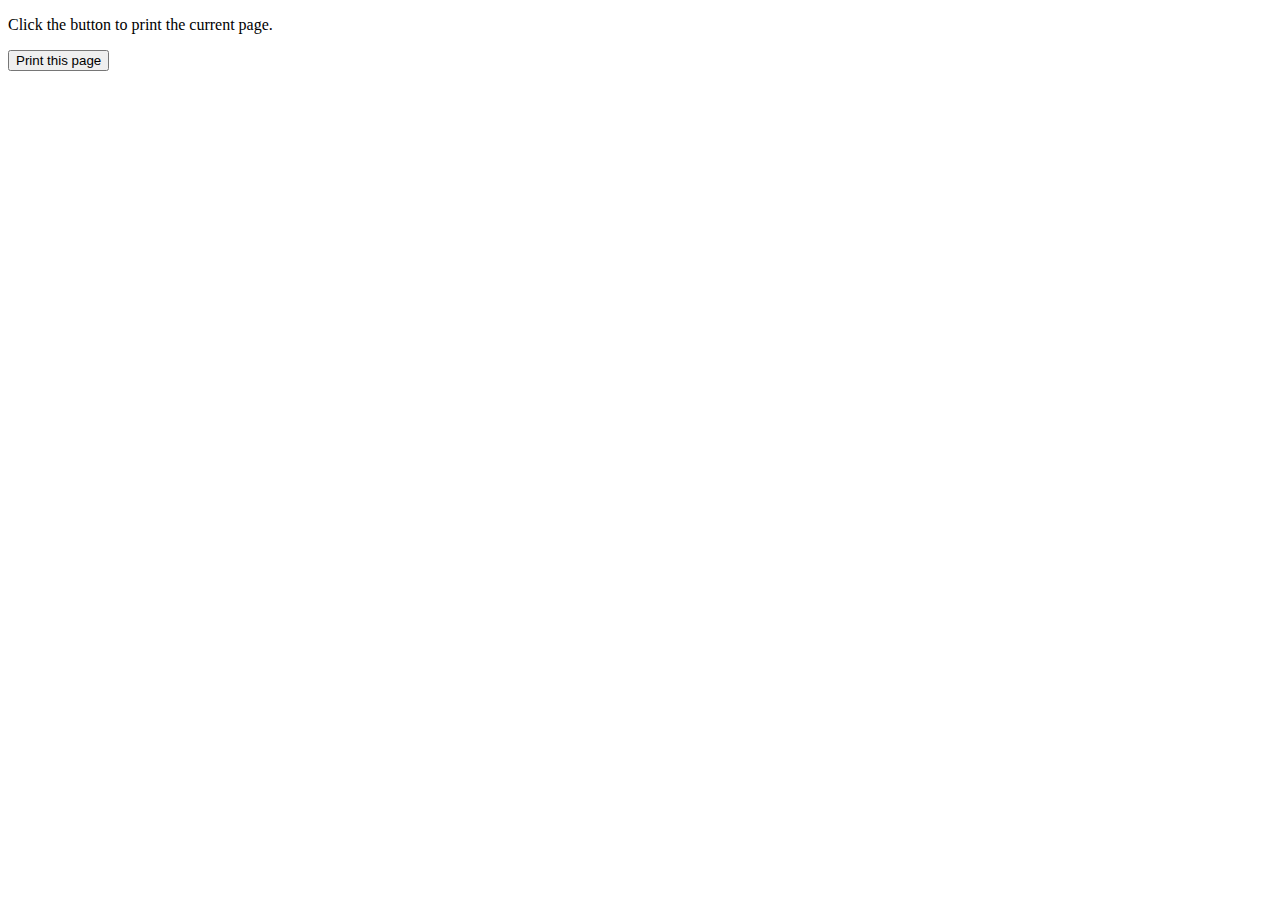
<file: basics/02_b/index.html>
<!DOCTYPE html>
<html lang="en">
<head>
    <meta charset="UTF-8">
    <meta name="viewport" content="width=device-width, initial-scale=1.0">
    <title>Document</title>
</head>
<body>
    <p></p>
    <p>Click the button to print the current page.</p>
    <button onclick="print_current_page()">Print this page</button>
<script src="main.js"></script>
</body>
</html>
</file>
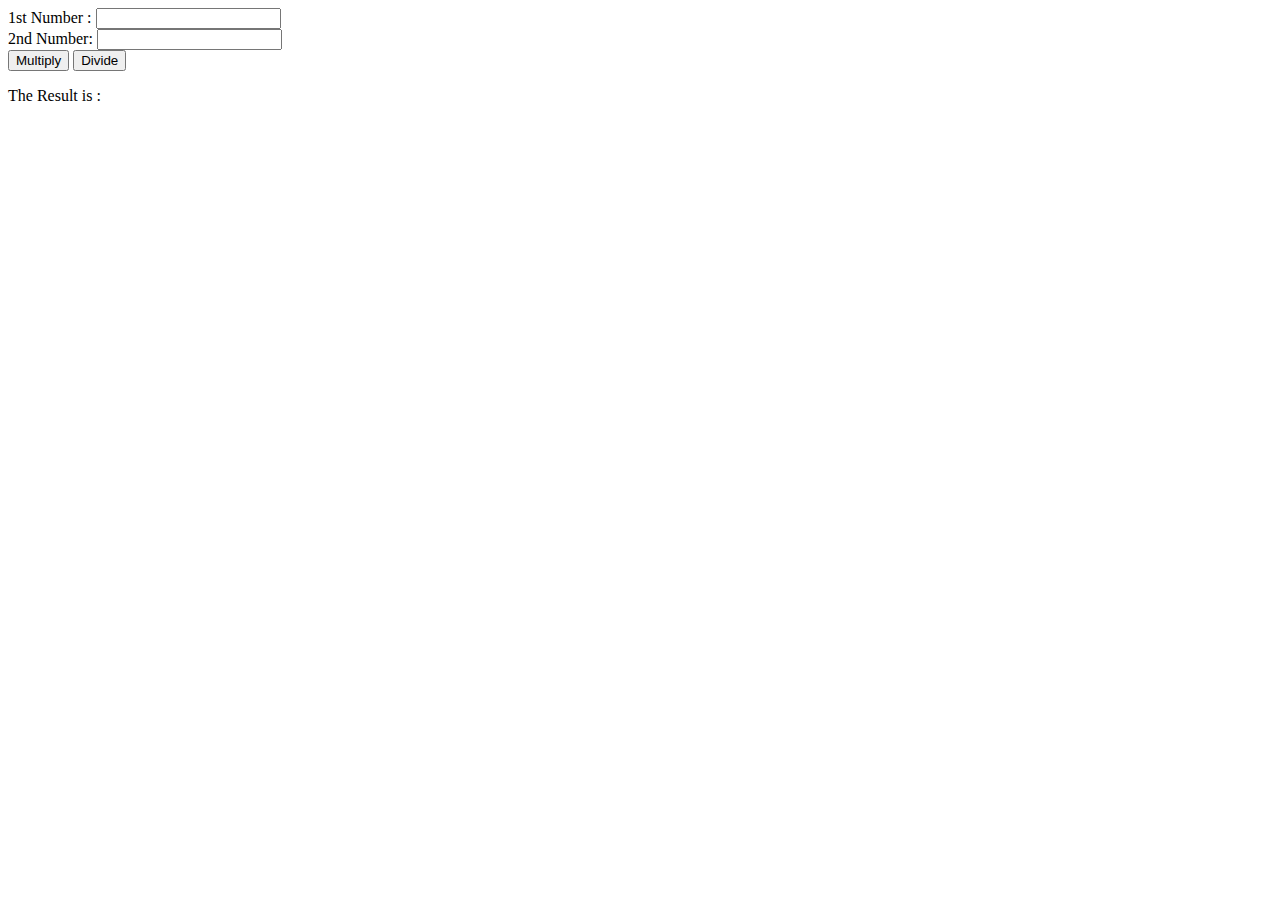
<file: basics/08_h/index.html>
<!DOCTYPE html>
<html lang="en">

<head>
    <meta charset="UTF-8">
    <meta name="viewport" content="width=device-width, initial-scale=1.0">
    <title>Document</title>
</head>

<body>
    <form>
        1st Number : <input type="text" id="firstNumber" /><br>
        2nd Number: <input type="text" id="secondNumber" /><br>
        <input type="button" onClick="multiplyBy()" Value="Multiply" />
        <input type="button" onClick="divideBy()" Value="Divide" />
    </form>
    
    <p>The Result is : <br>
        <span id="result"></span>
    </p>

    <script src="main.js"></script>
</body>

</html>
</file>
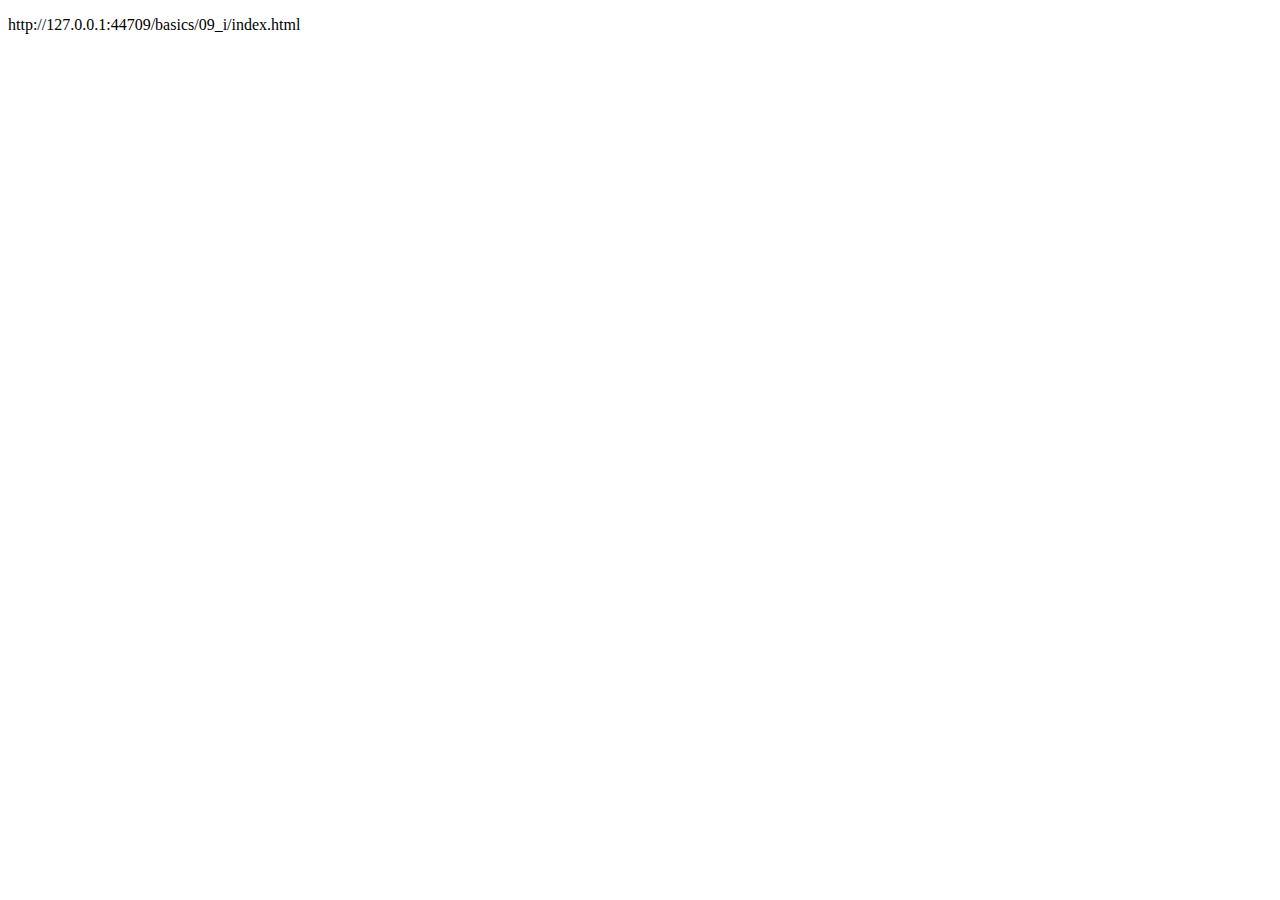
<file: basics/09_i/index.html>
<!DOCTYPE html>
<html lang="en">
<head>
    <meta charset="UTF-8">
    <meta name="viewport" content="width=device-width, initial-scale=1.0">
    <title>Document</title>
</head>
<body>
    <p id="url"></p>

<script src="main.js"></script>

</body>
</html>
</file>
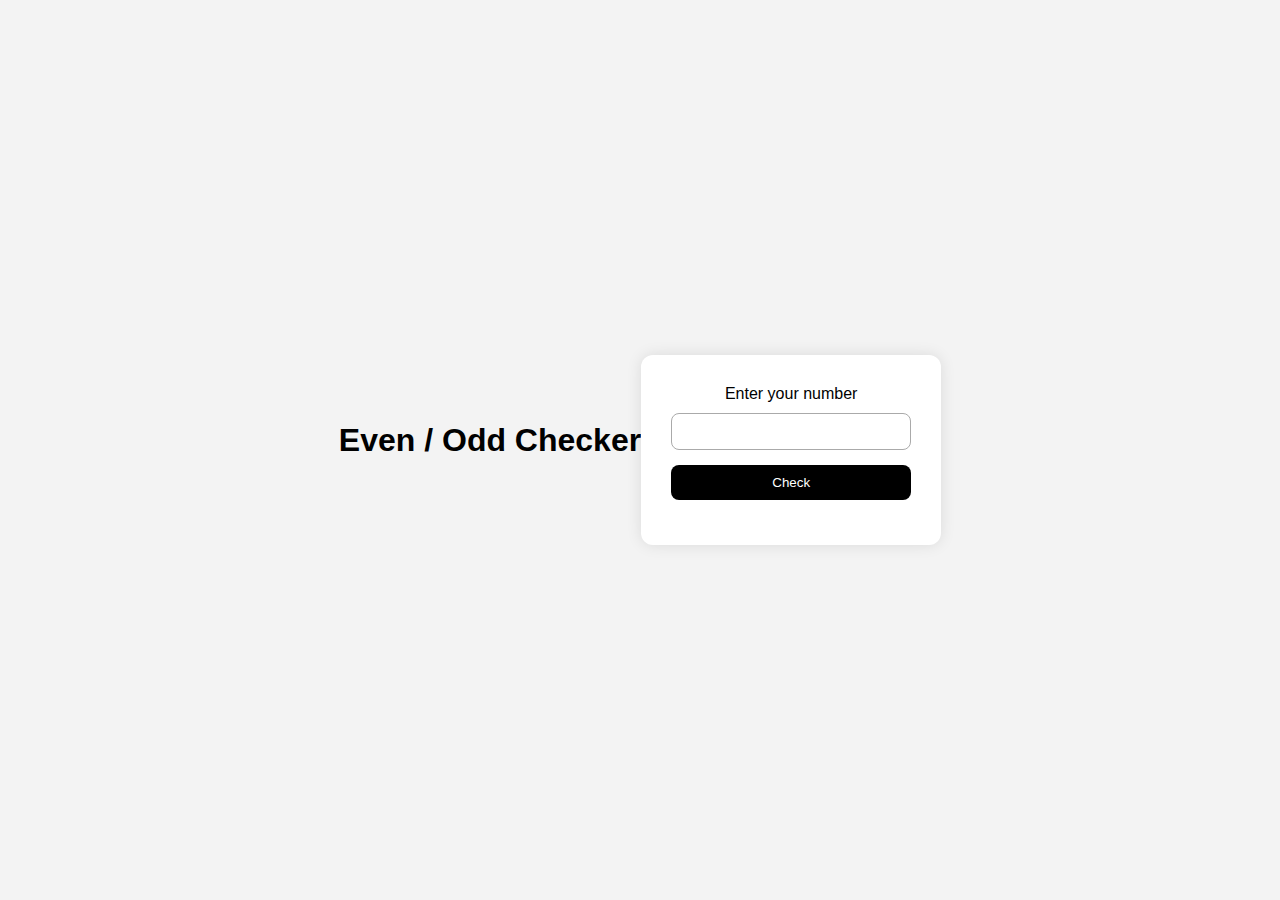
<file: easy/1_even_odd_checker/index.html>
<!DOCTYPE html>
<html lang="en">
<head>
    <meta charset="UTF-8">
    <meta name="viewport" content="width=device-width, initial-scale=1.0">
    <title>Even Odd Checker</title>

    <!-- Correct CSS link -->
    <link rel="stylesheet" type="text/css" href="styles.css">

</head>
<body>

    <h1>Even / Odd Checker</h1>

    <form id="numForm">
        <label for="number">Enter your number</label>
        <input id="number" class="input" type="number" required>

        <button class="btn" type="submit">Check</button>

        <p class="result"></p>
    </form>

    <script src="script.js"></script>
</body>
</html>
</file>
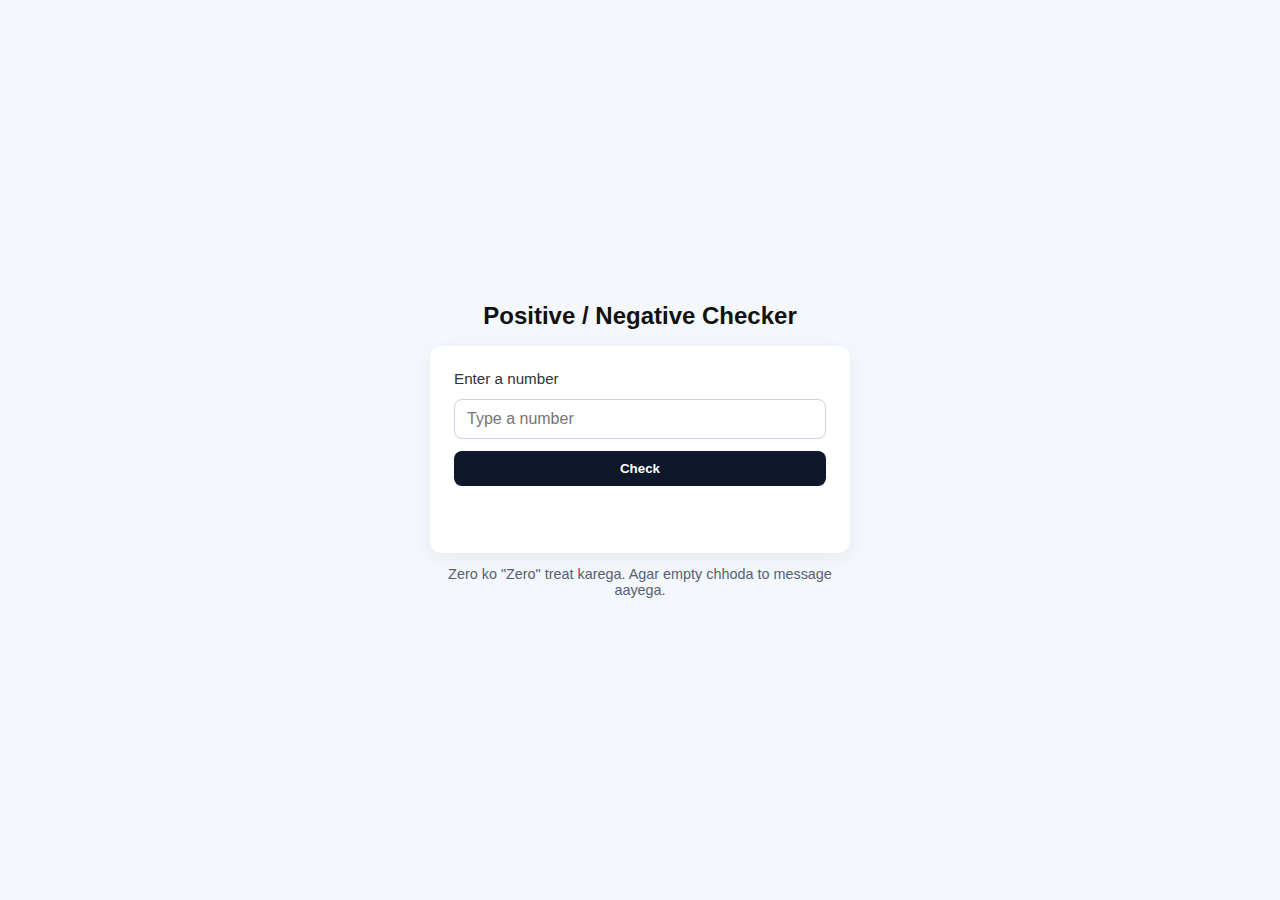
<file: easy/3_Positive _Negative Checker/index.html>
<!DOCTYPE html>
<html lang="en">
<head>
  <meta charset="utf-8" />
  <meta name="viewport" content="width=device-width,initial-scale=1" />
  <title>Positive / Negative Checker</title>

  <!-- External CSS -->
  <link rel="stylesheet" href="style.css">
</head>
<body>
  <main class="container">
    <h1>Positive / Negative Checker</h1>

    <form id="checkForm" class="card">
      <label for="number">Enter a number</label>
      <input id="number" class="input" type="number" placeholder="Type a number" required />

      <button type="submit" class="btn">Check</button>

      <div id="result" class="result" aria-live="polite"></div>
    </form>

    <p class="note">Zero ko "Zero" treat karega. Agar empty chhoda to message aayega.</p>
  </main>

  <!-- JS file -->
  <script src="script.js"></script>
</body>
</html>
</file>
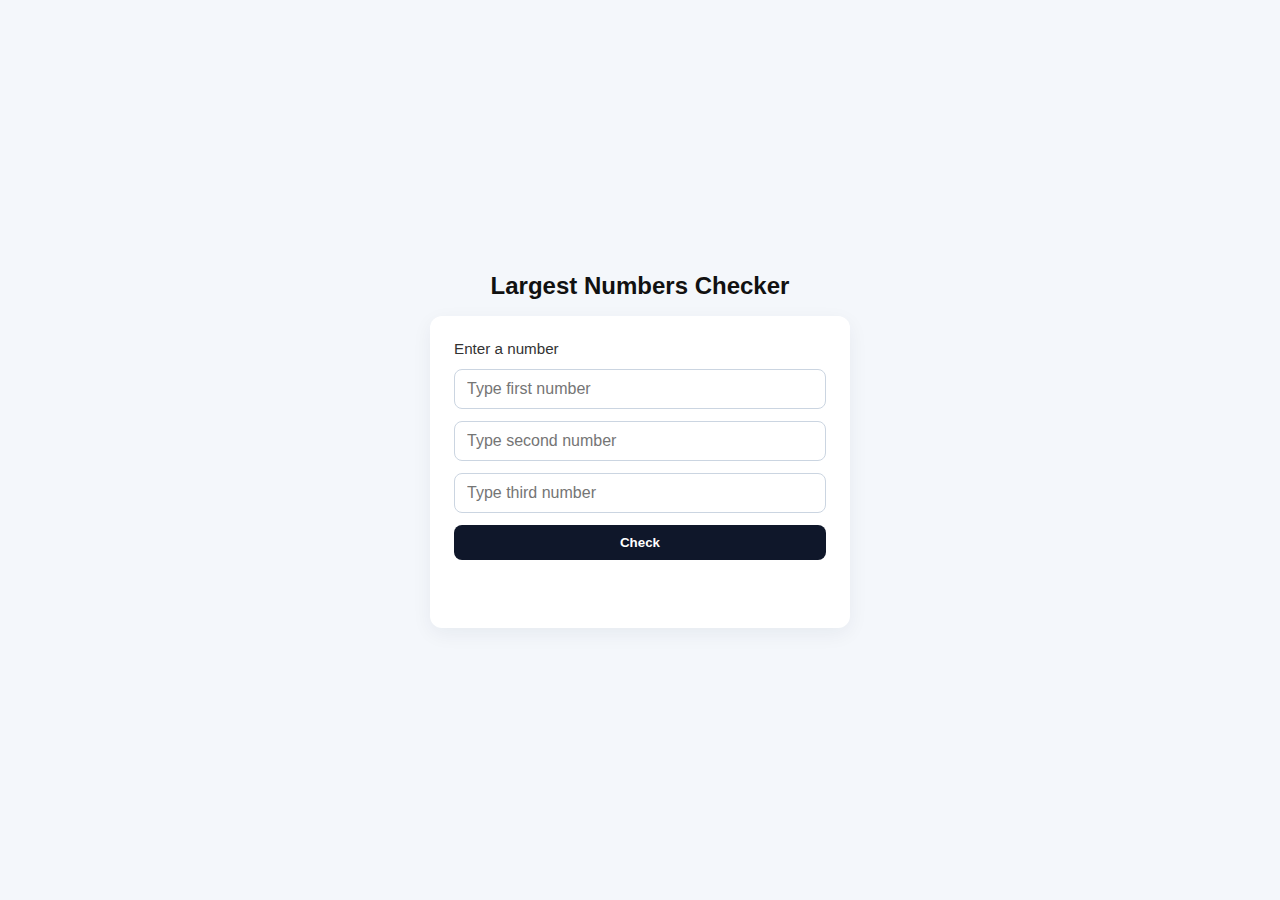
<file: easy/4_Largest of Three Numbers/index.html>
<!DOCTYPE html>
<html lang="en">
<head>
  <meta charset="utf-8" />
  <meta name="viewport" content="width=device-width,initial-scale=1" />
  <title>Largest of Three Numbers </title>

  <!-- External CSS -->
  <link rel="stylesheet" href="style.css">
</head>
<body>
  <main class="container">
    <h1>Largest Numbers Checker</h1>

    <form id="checkForm" class="card">
      <label for="number">Enter a number</label>
      <input id="firstNumber" class="input" type="number" placeholder="Type first number" required />
      <input id="secondNumber" class="input" type="number" placeholder="Type second number" required />
      <input id="thirdNumber" class="input" type="number" placeholder="Type third number" required />

      <button type="submit" class="btn">Check</button>

      <div id="result" class="result" aria-live="polite"></div>
    </form>

   
  </main>

  <!-- JS file -->
  <script src="script.js"></script>
</body>
</html>
</file>
<file: easy/1_even_odd_checker/styles.css>
/* Reset */
* {
  margin: 0;
  padding: 0;
  box-sizing: border-box;
  font-family: Arial, sans-serif;
}

/* Body */
body {
  height: 100vh;
  display: flex;
  justify-content: center;
  align-items: center;
  background: #f3f3f3;
}

/* Main form */
form {
  background: #fff;
  padding: 30px;
  width: 300px;
  border-radius: 12px;
  box-shadow: 0 0 15px rgba(0,0,0,0.1);
  text-align: center;
}

/* Heading */
h1 {
  text-align: center;
  margin-bottom: 20px;
}

/* Input */
.input {
  width: 100%;
  padding: 10px;
  margin-top: 10px;
  border-radius: 8px;
  border: 1px solid #aaa;
  outline: none;
}

/* Button */
.btn {
  margin-top: 15px;
  width: 100%;
  padding: 10px;
  background: black;
  color: white;
  border: none;
  border-radius: 8px;
  cursor: pointer;
}

.btn:hover {
  background: #333;
}

/* Result text */
.result {
  margin-top: 15px;
  font-size: 18px;
  font-weight: bold;
}
</file>
<file: easy/3_Positive _Negative Checker/style.css>
/* Basic reset */
* { box-sizing: border-box; margin: 0; padding: 0; font-family: "Poppins", Arial, sans-serif; }

/* Page layout */
body {
  min-height: 100vh;
  display: flex;
  align-items: center;
  justify-content: center;
  background: #f4f7fb;
  padding: 2rem;
}

/* Container */
.container {
  width: 100%;
  max-width: 420px;
  text-align: center;
}

/* Heading */
h1 {
  margin-bottom: 1rem;
  font-size: 1.5rem;
  color: #111;
}

/* Card / form */
.card {
  background: #ffffff;
  padding: 1.5rem;
  border-radius: 12px;
  box-shadow: 0 6px 20px rgba(18, 33, 75, 0.06);
  display: grid;
  gap: 0.75rem;
  align-items: center;
}

/* Label */
label {
  text-align: left;
  display: block;
  font-size: 0.95rem;
  color: #333;
}

/* Input */
.input {
  width: 100%;
  padding: 10px 12px;
  border: 1px solid #cbd5e1;
  border-radius: 8px;
  font-size: 1rem;
  outline: none;
}
.input:focus { box-shadow: 0 0 0 3px rgba(99, 102, 241, 0.08); }

/* Button */
.btn {
  width: 100%;
  padding: 10px;
  background: #0f172a;
  color: #fff;
  border: none;
  border-radius: 8px;
  cursor: pointer;
  font-weight: 600;
}
.btn:hover { opacity: 0.95; }

/* Result */
.result {
  min-height: 1.5em;
  margin-top: 6px;
  font-size: 1.05rem;
  font-weight: 600;
}

/* Note text */
.note {
  margin-top: 0.8rem;
  color: #556074;
  font-size: 0.9rem;
}
</file>
<file: easy/4_Largest of Three Numbers/style.css>
/* Basic reset */
* { box-sizing: border-box; margin: 0; padding: 0; font-family: "Poppins", Arial, sans-serif; }

/* Page layout */
body {
  min-height: 100vh;
  display: flex;
  align-items: center;
  justify-content: center;
  background: #f4f7fb;
  padding: 2rem;
}

/* Container */
.container {
  width: 100%;
  max-width: 420px;
  text-align: center;
}

/* Heading */
h1 {
  margin-bottom: 1rem;
  font-size: 1.5rem;
  color: #111;
}

/* Card / form */
.card {
  background: #ffffff;
  padding: 1.5rem;
  border-radius: 12px;
  box-shadow: 0 6px 20px rgba(18, 33, 75, 0.06);
  display: grid;
  gap: 0.75rem;
  align-items: center;
}

/* Label */
label {
  text-align: left;
  display: block;
  font-size: 0.95rem;
  color: #333;
}

/* Input */
.input {
  width: 100%;
  padding: 10px 12px;
  border: 1px solid #cbd5e1;
  border-radius: 8px;
  font-size: 1rem;
  outline: none;
}
.input:focus { box-shadow: 0 0 0 3px rgba(99, 102, 241, 0.08); }

/* Button */
.btn {
  width: 100%;
  padding: 10px;
  background: #0f172a;
  color: #fff;
  border: none;
  border-radius: 8px;
  cursor: pointer;
  font-weight: 600;
}
.btn:hover { opacity: 0.95; }

/* Result */
.result {
  min-height: 1.5em;
  margin-top: 6px;
  font-size: 1.05rem;
  font-weight: 600;
}

/* Note text */
.note {
  margin-top: 0.8rem;
  color: #556074;
  font-size: 0.9rem;
}
</file>
